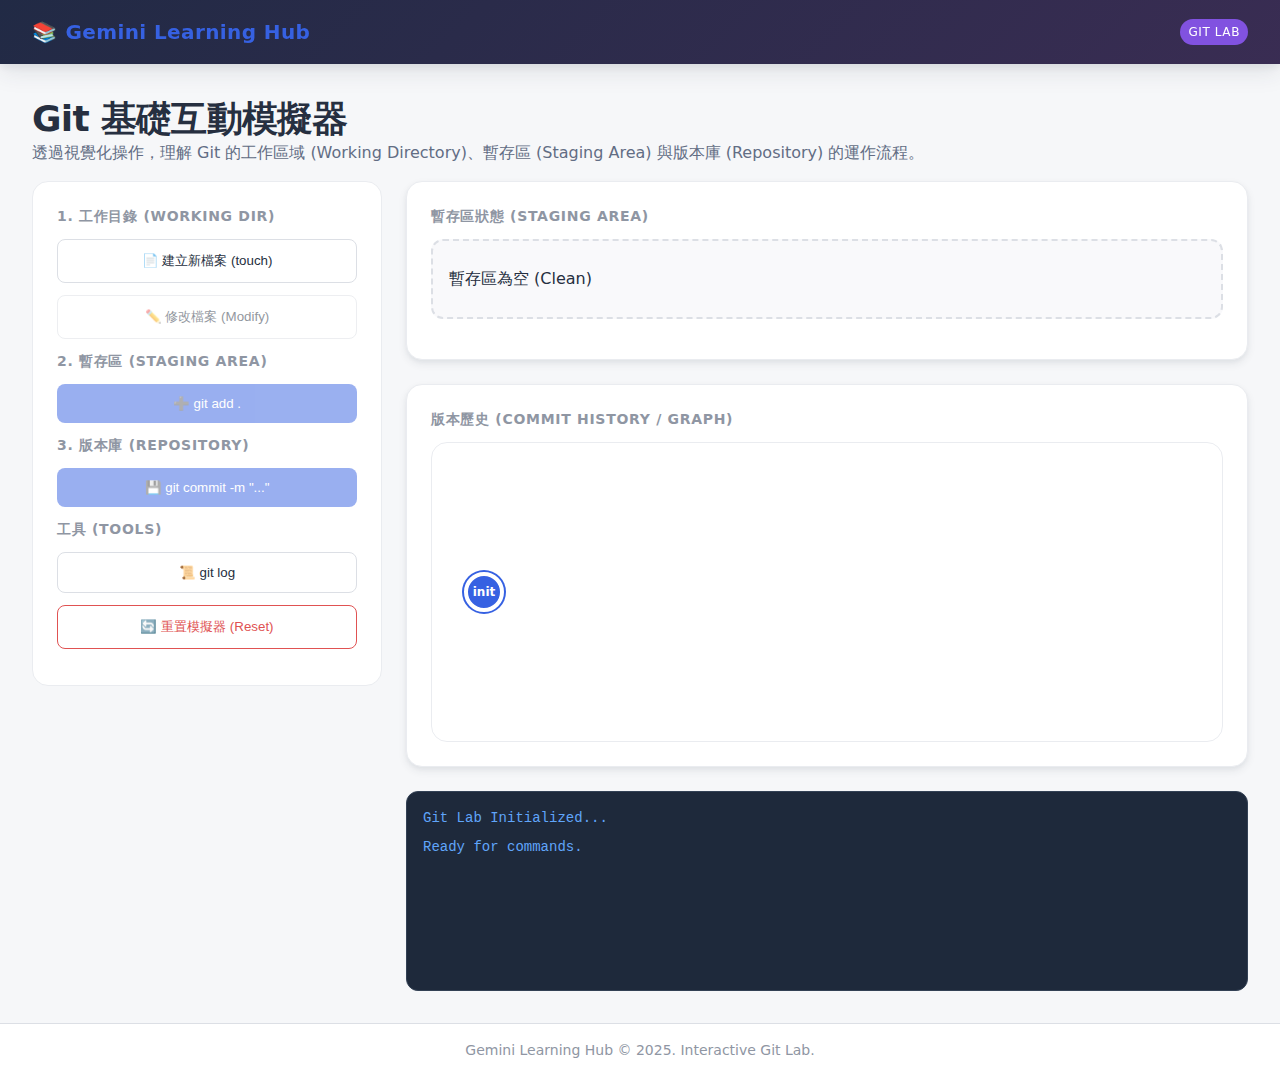
<file: git-lab.html>
<!DOCTYPE html>
<html lang="zh-Hant">

<head>
    <meta charset="UTF-8">
    <meta name="viewport" content="width=device-width, initial-scale=1.0">
    <meta name="description" content="互動式 Git 基礎模擬器 - 視覺化理解 Git add, commit, log 等核心概念。">
    <link rel="icon" href="favicon.ico" type="image/x-icon">
    <link rel="stylesheet" href="styles.css">
    <title>Git Basic Interactive Lab - Gemini Learning Hub</title>
    <style>
        /* Lab Specific Styles */
        .lab-container {
            display: grid;
            grid-template-columns: 1fr;
            gap: var(--space-6);
        }

        @media (min-width: 1024px) {
            .lab-container {
                grid-template-columns: 350px 1fr;
            }
        }

        .controls-panel {
            background: var(--color-surface);
            border-radius: var(--radius-xl);
            padding: var(--space-6);
            border: 1px solid var(--color-border-light);
            height: fit-content;
        }

        .visualization-panel {
            display: flex;
            flex-direction: column;
            gap: var(--space-6);
        }

        .git-graph {
            background: var(--color-surface);
            border-radius: var(--radius-xl);
            padding: var(--space-8);
            min-height: 300px;
            border: 1px solid var(--color-border-light);
            position: relative;
            display: flex;
            align-items: center;
            justify-content: flex-start;
            overflow-x: auto;
        }

        /* Git Commit Nodes */
        .commit-node {
            width: 40px;
            height: 40px;
            border-radius: 50%;
            background: var(--color-primary);
            border: 4px solid var(--color-surface);
            box-shadow: 0 0 0 2px var(--color-primary);
            position: relative;
            z-index: 2;
            flex-shrink: 0;
            display: flex;
            align-items: center;
            justify-content: center;
            color: white;
            font-weight: bold;
            font-size: var(--font-size-xs);
            transition: all var(--transition-spring);
        }

        .commit-line {
            height: 4px;
            background: var(--color-primary-light);
            width: 60px;
            flex-shrink: 0;
            margin: 0 -2px;
            z-index: 1;
            transform-origin: left;
            animation: growLine 0.5s ease-out forwards;
        }

        @keyframes growLine {
            from {
                transform: scaleX(0);
            }

            to {
                transform: scaleX(1);
            }
        }

        @keyframes popIn {
            from {
                transform: scale(0);
                opacity: 0;
            }

            to {
                transform: scale(1);
                opacity: 1;
            }
        }

        .commit-node.animate-pop {
            animation: popIn 0.5s cubic-bezier(0.175, 0.885, 0.32, 1.275) forwards;
        }

        /* Staging Area Visualization */
        .staging-area {
            display: flex;
            gap: var(--space-2);
            margin-bottom: var(--space-4);
            padding: var(--space-4);
            background: hsla(220, 20%, 96%, 0.5);
            border-radius: var(--radius-lg);
            border: 2px dashed var(--color-border);
            min-height: 80px;
            align-items: center;
            transition: all var(--transition-base);
        }

        .staging-area.active {
            border-color: var(--color-success);
            background: hsla(155, 65%, 45%, 0.05);
        }

        .file-item {
            background: white;
            padding: var(--space-2) var(--space-3);
            border-radius: var(--radius-md);
            border: 1px solid var(--color-border);
            font-size: var(--font-size-sm);
            display: flex;
            align-items: center;
            gap: var(--space-2);
            box-shadow: var(--shadow-sm);
            animation: fadeIn 0.3s ease-out;
        }

        .terminal {
            background: #1e293b;
            color: #e2e8f0;
            padding: var(--space-4);
            border-radius: var(--radius-lg);
            font-family: var(--font-mono);
            font-size: var(--font-size-sm);
            height: 200px;
            overflow-y: auto;
            border: 1px solid #334155;
        }

        .terminal-line {
            margin-bottom: var(--space-2);
            line-height: 1.5;
        }

        .terminal-line.command::before {
            content: '$ ';
            color: var(--color-success);
        }

        .terminal-line.success {
            color: #4ade80;
        }

        .terminal-line.info {
            color: #60a5fa;
        }

        .terminal-line.error {
            color: #f87171;
        }

        /* Interactive Buttons */
        .btn {
            display: inline-flex;
            align-items: center;
            justify-content: center;
            gap: var(--space-2);
            padding: var(--space-3) var(--space-4);
            border-radius: var(--radius-md);
            font-weight: var(--font-weight-medium);
            cursor: pointer;
            transition: all var(--transition-fast);
            border: none;
            width: 100%;
            margin-bottom: var(--space-3);
            text-align: left;
            position: relative;
            overflow: hidden;
        }

        .btn:disabled {
            opacity: 0.5;
            cursor: not-allowed;
        }

        .btn-primary {
            background: var(--color-primary);
            color: white;
        }

        .btn-primary:hover:not(:disabled) {
            background: var(--color-primary-dark);
            transform: translateY(-2px);
            box-shadow: var(--shadow-md);
        }

        .btn-outline {
            background: transparent;
            border: 1px solid var(--color-border);
            color: var(--color-text-primary);
        }

        .btn-outline:hover:not(:disabled) {
            background: var(--color-background);
            border-color: var(--color-primary);
            color: var(--color-primary);
        }

        .section-title {
            font-size: var(--font-size-sm);
            text-transform: uppercase;
            letter-spacing: 0.05em;
            color: var(--color-text-muted);
            margin-bottom: var(--space-3);
            font-weight: var(--font-weight-bold);
        }
    </style>
</head>

<body>
    <!-- Navigation -->
    <nav class="navbar" role="navigation" aria-label="主導覽">
        <div class="navbar__container">
            <a href="index.html" class="navbar__brand">
                <div class="navbar__logo">
                    <span aria-hidden="true">📚</span>
                    Gemini Learning Hub
                </div>
            </a>
            <span class="navbar__badge">Git Lab</span>
        </div>
    </nav>

    <!-- Main Content -->
    <main class="main">
        <div class="main__container">

            <header class="mb-8">
                <h1 class="text-3xl font-bold mb-2">Git 基礎互動模擬器</h1>
                <p class="text-slate-600">透過視覺化操作，理解 Git 的工作區域 (Working Directory)、暫存區 (Staging Area) 與版本庫 (Repository)
                    的運作流程。</p>
            </header>

            <div class="lab-container">
                <!-- Controls Panel -->
                <aside class="controls-panel">
                    <div class="mb-6">
                        <div class="section-title">1. 工作目錄 (Working Dir)</div>
                        <button id="btn-create-file" class="btn btn-outline" onclick="lab.createFile()">
                            <span>📄 建立新檔案 (touch)</span>
                        </button>
                        <button id="btn-modify-file" class="btn btn-outline" onclick="lab.modifyFile()" disabled>
                            <span>✏️ 修改檔案 (Modify)</span>
                        </button>
                    </div>

                    <div class="mb-6">
                        <div class="section-title">2. 暫存區 (Staging Area)</div>
                        <button id="btn-git-add" class="btn btn-primary" onclick="lab.gitAdd()" disabled>
                            <span>➕ git add .</span>
                        </button>
                    </div>

                    <div class="mb-6">
                        <div class="section-title">3. 版本庫 (Repository)</div>
                        <button id="btn-git-commit" class="btn btn-primary" onclick="lab.gitCommit()" disabled>
                            <span>💾 git commit -m "..."</span>
                        </button>
                    </div>

                    <div>
                        <div class="section-title">工具 (Tools)</div>
                        <button class="btn btn-outline" onclick="lab.gitLog()">
                            <span>📜 git log</span>
                        </button>
                        <button class="btn btn-outline"
                            style="color: var(--color-error); border-color: var(--color-error);" onclick="lab.reset()">
                            <span>🔄 重置模擬器 (Reset)</span>
                        </button>
                    </div>
                </aside>

                <!-- Visualization Panel -->
                <section class="visualization-panel">

                    <!-- Staging Visualization -->
                    <div class="card">
                        <div class="section-title">暫存區狀態 (Staging Area)</div>
                        <div id="staging-area" class="staging-area">
                            <span class="text-slate-400 text-sm italic w-full text-center empty-msg">暫存區為空
                                (Clean)</span>
                        </div>
                    </div>

                    <!-- Repository Graph -->
                    <div class="card">
                        <div class="section-title">版本歷史 (Commit History / Graph)</div>
                        <div id="git-graph" class="git-graph">
                            <!-- Commits will appear here -->
                            <div class="commit-node animate-pop" title="Initial Commit">init</div>
                        </div>
                    </div>

                    <!-- Terminal Output -->
                    <div class="terminal" id="terminal">
                        <div class="terminal-line info">Git Lab Initialized...</div>
                        <div class="terminal-line info">Ready for commands.</div>
                    </div>
                </section>
            </div>

        </div>
    </main>

    <!-- Footer -->
    <footer class="footer">
        <div class="footer__content">
            Gemini Learning Hub &copy; 2025. Interactive Git Lab.
        </div>
    </footer>

    <script>
        /**
         * Git Lab Controller
         */
        const lab = {
            state: {
                files: [],      // Files in working directory
                staged: [],     // Files in staging area
                commits: 1,     // Commit count (start at 1 for init)
                isDirty: false  // Any modifications?
            },

            // Elements
            elements: {
                staging: document.getElementById('staging-area'),
                graph: document.getElementById('git-graph'),
                terminal: document.getElementById('terminal'),
                btnAdd: document.getElementById('btn-git-add'),
                btnCommit: document.getElementById('btn-git-commit'),
                btnModify: document.getElementById('btn-modify-file')
            },

            // Log Logic
            log(msg, type = 'info', isCommand = false) {
                const line = document.createElement('div');
                line.className = `terminal-line ${type} ${isCommand ? 'command cursor-pointer hover:underline' : ''}`;
                line.textContent = msg;

                if (isCommand) {
                    line.title = '點擊複製指令';
                    line.onclick = () => {
                        navigator.clipboard.writeText(msg).then(() => {
                            // 暫時顯示複製成功
                            const originalText = line.textContent;
                            line.textContent = `${msg}  ✅ 已複製!`;
                            setTimeout(() => {
                                line.textContent = originalText;
                            }, 1000);
                        });
                    };
                }

                this.elements.terminal.appendChild(line);
                this.elements.terminal.scrollTop = this.elements.terminal.scrollHeight;
            },

            // Action: Create File
            createFile() {
                const fileName = `file_${this.state.files.length + 1}.txt`;
                this.state.files.push(fileName);
                this.state.isDirty = true;

                this.log(`touch ${fileName}`, 'command', true);
                this.log(`Created ${fileName} in working directory.`, 'success');

                this.updateUI();
            },

            // Action: git add
            gitAdd() {
                if (!this.state.isDirty) return;

                const newFiles = this.state.files.filter(f => !this.state.staged.includes(f));
                this.state.staged = [...this.state.staged, ...newFiles];
                this.state.isDirty = false;

                this.log('git add .', 'command', true);
                this.log(`Added ${newFiles.length} file(s) to staging area.`, 'success');

                this.renderStaging();
                this.updateUI();
            },

            // Action: git commit
            gitCommit() {
                if (this.state.staged.length === 0) return;

                this.state.commits++;
                const fileCount = this.state.staged.length;
                this.state.staged = []; // Clear staging

                const msg = `feat: add ${fileCount} files`;
                this.log(`git commit -m "${msg}"`, 'command', true);
                this.log(`[main ${this.generateHash()}] ${msg}`, 'success');

                this.addCommitNode(this.state.commits);
                this.renderStaging(); // Will clear it
                this.updateUI();
            },

            // Helper: Generate fake hash
            generateHash() {
                return Math.random().toString(16).substr(2, 7);
            },

            // Render Staging Area
            renderStaging() {
                this.elements.staging.innerHTML = '';

                if (this.state.staged.length === 0) {
                    this.elements.staging.innerHTML = '<span class="text-slate-400 text-sm italic w-full text-center empty-msg">暫存區為空 (Clean)</span>';
                    this.elements.staging.classList.remove('active');
                } else {
                    this.elements.staging.classList.add('active');
                    this.state.staged.forEach(file => {
                        const el = document.createElement('div');
                        el.className = 'file-item';
                        el.innerHTML = `<span>📄 ${file}</span>`;
                        this.elements.staging.appendChild(el);
                    });
                }
            },

            // Add Commit Node to Graph
            addCommitNode(count) {
                // Add connector line
                const line = document.createElement('div');
                line.className = 'commit-line';
                this.elements.graph.appendChild(line);

                // Add node
                const node = document.createElement('div');
                node.className = 'commit-node animate-pop';
                node.textContent = `c${count}`;
                node.title = `Commit #${count}`;
                this.elements.graph.appendChild(node);

                // Scroll to right
                setTimeout(() => {
                    this.elements.graph.scrollLeft = this.elements.graph.scrollWidth;
                }, 100);
            },

            // Action: git log
            gitLog() {
                this.log('git log --oneline', 'command', true);
                for (let i = this.state.commits; i >= 1; i--) {
                    const hash = i === 1 ? 'init' : this.generateHash();
                    const desc = i === 1 ? 'Initial commit' : `feat: add files (commit ${i})`;
                    this.log(`${hash} ${desc}`, 'info');
                }
            },

            // Action: Reset
            reset() {
                this.state = {
                    files: [],
                    staged: [],
                    commits: 1,
                    isDirty: false
                };

                this.elements.terminal.innerHTML = '';
                this.log('System reset.', 'error');

                // Reset Graph
                this.elements.graph.innerHTML = '<div class="commit-node animate-pop" title="Initial Commit">init</div>';

                this.renderStaging();
                this.updateUI();
            },

            // Update Button States
            updateUI() {
                // Enable Add if there are modified/new files (In this simplified lab, only 'createFile' makes it dirty)
                // Actually, 'isDirty' tracks if we have unstaged changes
                this.elements.btnAdd.disabled = !this.state.isDirty;

                // Enable Commit if staging has files
                this.elements.btnCommit.disabled = this.state.staged.length === 0;

                // Simple check for modify (mock)
                this.elements.btnModify.disabled = this.state.files.length === 0 || this.state.staged.length > 0;
            },

            // Mock Modify
            modifyFile() {
                // Not fully implemented logic for simplicity, just logging
                this.log('File modified.', 'info');
                this.state.isDirty = true;
                this.updateUI();
            }
        };
    </script>
</body>

</html>
</file>
<file: styles.css>
/**
 * =============================================================================
 * GEMINI LEARNING HUB - 全域設計系統 (Global Design System)
 * Version: 1.0.0
 * =============================================================================
 * 
 * 此設計系統遵循以下原則：
 * - Premium & State-of-the-art 視覺風格
 * - 卡片式佈局 (Card-based Layout)
 * - 豐富的微動效 (Micro-interactions)
 * - 高對比度且易於閱讀
 */

/* ==========================================================================
   1. CSS 變數 - 設計 Tokens (Design Tokens)
   ========================================================================== */
:root {
  /* ----- 主色調 (Primary Colors) ----- */
  --color-primary: hsl(225, 75%, 55%);
  /* 主要強調色 - 深藍 */
  --color-primary-light: hsl(225, 75%, 65%);
  --color-primary-dark: hsl(225, 75%, 45%);
  --color-primary-glow: hsla(225, 75%, 55%, 0.35);

  /* ----- 輔助色 (Accent Colors) ----- */
  --color-accent: hsl(260, 70%, 60%);
  /* 紫色強調 */
  --color-accent-light: hsl(260, 70%, 75%);
  --color-accent-glow: hsla(260, 70%, 60%, 0.3);

  --color-success: hsl(155, 65%, 45%);
  /* 成功 - 翠綠 */
  --color-warning: hsl(40, 90%, 55%);
  /* 警告 - 金黃 */
  --color-error: hsl(0, 70%, 60%);
  /* 錯誤 - 紅 */
  --color-info: hsl(195, 75%, 50%);
  /* 資訊 - 天藍 */

  /* ----- 中性色 (Neutral Colors) ----- */
  --color-background: hsl(220, 20%, 97%);
  /* 頁面背景 */
  --color-surface: hsl(0, 0%, 100%);
  /* 卡片表面 */
  --color-surface-elevated: hsl(220, 15%, 99%);

  --color-text-primary: hsl(220, 25%, 20%);
  /* 主要文字 */
  --color-text-secondary: hsl(220, 15%, 45%);
  /* 次要文字 */
  --color-text-muted: hsl(220, 10%, 60%);
  /* 低調文字 */
  --color-text-inverse: hsl(0, 0%, 100%);
  /* 反相文字 */

  --color-border: hsl(220, 15%, 88%);
  --color-border-light: hsl(220, 15%, 93%);
  --color-divider: hsl(220, 15%, 92%);

  /* ----- 漸層 (Gradients) ----- */
  --gradient-primary: linear-gradient(135deg, var(--color-primary), var(--color-accent));
  --gradient-surface: linear-gradient(180deg, var(--color-surface) 0%, var(--color-surface-elevated) 100%);
  --gradient-header: linear-gradient(135deg, hsl(225, 35%, 20%) 0%, hsl(260, 30%, 25%) 100%);
  --gradient-glow: radial-gradient(ellipse at 50% 0%, var(--color-primary-glow) 0%, transparent 70%);

  /* ----- 陰影 (Shadows) ----- */
  --shadow-xs: 0 1px 2px hsla(220, 30%, 20%, 0.04);
  --shadow-sm: 0 2px 4px hsla(220, 30%, 20%, 0.06);
  --shadow-md: 0 4px 8px hsla(220, 30%, 20%, 0.08),
    0 2px 4px hsla(220, 30%, 20%, 0.04);
  --shadow-lg: 0 8px 24px hsla(220, 30%, 20%, 0.1),
    0 4px 8px hsla(220, 30%, 20%, 0.06);
  --shadow-xl: 0 16px 48px hsla(220, 30%, 20%, 0.12),
    0 8px 16px hsla(220, 30%, 20%, 0.08);
  --shadow-glow: 0 0 20px var(--color-primary-glow);
  --shadow-card-hover: 0 20px 40px hsla(220, 30%, 20%, 0.15),
    0 8px 16px hsla(220, 30%, 20%, 0.1);

  /* ----- 字體 (Typography) ----- */
  --font-sans: 'Inter', 'Noto Sans TC', system-ui, -apple-system, sans-serif;
  --font-mono: 'JetBrains Mono', 'Fira Code', ui-monospace, monospace;

  --font-size-xs: 0.75rem;
  /* 12px */
  --font-size-sm: 0.875rem;
  /* 14px */
  --font-size-base: 1rem;
  /* 16px */
  --font-size-lg: 1.125rem;
  /* 18px */
  --font-size-xl: 1.25rem;
  /* 20px */
  --font-size-2xl: 1.5rem;
  /* 24px */
  --font-size-3xl: 1.875rem;
  /* 30px */
  --font-size-4xl: 2.25rem;
  /* 36px */

  --font-weight-normal: 400;
  --font-weight-medium: 500;
  --font-weight-semibold: 600;
  --font-weight-bold: 700;

  --line-height-tight: 1.25;
  --line-height-normal: 1.5;
  --line-height-relaxed: 1.75;

  --letter-spacing-tight: -0.02em;
  --letter-spacing-normal: 0;
  --letter-spacing-wide: 0.02em;

  /* ----- 間距 (Spacing) ----- */
  --space-1: 0.25rem;
  /* 4px */
  --space-2: 0.5rem;
  /* 8px */
  --space-3: 0.75rem;
  /* 12px */
  --space-4: 1rem;
  /* 16px */
  --space-5: 1.25rem;
  /* 20px */
  --space-6: 1.5rem;
  /* 24px */
  --space-8: 2rem;
  /* 32px */
  --space-10: 2.5rem;
  /* 40px */
  --space-12: 3rem;
  /* 48px */
  --space-16: 4rem;
  /* 64px */

  /* ----- 圓角 (Border Radius) ----- */
  --radius-sm: 0.375rem;
  /* 6px */
  --radius-md: 0.5rem;
  /* 8px */
  --radius-lg: 0.75rem;
  /* 12px */
  --radius-xl: 1rem;
  /* 16px */
  --radius-2xl: 1.5rem;
  /* 24px */
  --radius-full: 9999px;

  /* ----- 動畫 (Animations) ----- */
  --transition-fast: 150ms ease;
  --transition-base: 250ms ease;
  --transition-slow: 400ms ease;
  --transition-spring: 400ms cubic-bezier(0.34, 1.56, 0.64, 1);

  /* ----- 佈局 (Layout) ----- */
  --container-max: 1280px;
  --header-height: 4rem;
  --sidebar-width: 280px;
}

/* ==========================================================================
   2. 基礎樣式 (Base Styles)
   ========================================================================== */
@import url('https://fonts.googleapis.com/css2?family=Inter:wght@300;400;500;600;700&family=Noto+Sans+TC:wght@300;400;500;700&family=JetBrains+Mono:wght@400;500;600&display=swap');

*,
*::before,
*::after {
  box-sizing: border-box;
  margin: 0;
  padding: 0;
}

html {
  font-size: 16px;
  scroll-behavior: smooth;
  -webkit-font-smoothing: antialiased;
  -moz-osx-font-smoothing: grayscale;
}

body {
  font-family: var(--font-sans);
  font-size: var(--font-size-base);
  font-weight: var(--font-weight-normal);
  line-height: var(--line-height-normal);
  color: var(--color-text-primary);
  background-color: var(--color-background);
  min-height: 100vh;
  display: flex;
  flex-direction: column;
}

/* 滾動條樣式 */
::-webkit-scrollbar {
  width: 10px;
  height: 10px;
}

::-webkit-scrollbar-track {
  background: var(--color-border-light);
  border-radius: var(--radius-full);
}

::-webkit-scrollbar-thumb {
  background: var(--color-border);
  border-radius: var(--radius-full);
  border: 2px solid var(--color-border-light);
  transition: background var(--transition-fast);
}

::-webkit-scrollbar-thumb:hover {
  background: var(--color-text-muted);
}

/* ==========================================================================
   3. 排版 (Typography)
   ========================================================================== */
h1,
h2,
h3,
h4,
h5,
h6 {
  font-weight: var(--font-weight-bold);
  line-height: var(--line-height-tight);
  letter-spacing: var(--letter-spacing-tight);
  color: var(--color-text-primary);
}

h1 {
  font-size: var(--font-size-4xl);
}

h2 {
  font-size: var(--font-size-3xl);
}

h3 {
  font-size: var(--font-size-2xl);
}

h4 {
  font-size: var(--font-size-xl);
}

h5 {
  font-size: var(--font-size-lg);
}

h6 {
  font-size: var(--font-size-base);
}

p {
  margin-bottom: var(--space-4);
  color: var(--color-text-secondary);
}

a {
  color: var(--color-primary);
  text-decoration: none;
  transition: color var(--transition-fast);
}

a:hover {
  color: var(--color-primary-dark);
}

code,
pre {
  font-family: var(--font-mono);
  font-size: 0.9em;
}

code {
  background-color: hsla(225, 30%, 50%, 0.08);
  padding: 0.2em 0.4em;
  border-radius: var(--radius-sm);
  color: var(--color-primary-dark);
}

pre {
  background-color: hsl(220, 20%, 15%);
  color: hsl(220, 20%, 90%);
  padding: var(--space-4);
  border-radius: var(--radius-lg);
  overflow-x: auto;
}

pre code {
  background-color: transparent;
  padding: 0;
  color: inherit;
}

/* ==========================================================================
   4. 佈局元件 (Layout Components)
   ========================================================================== */
.container {
  width: 100%;
  max-width: var(--container-max);
  margin-inline: auto;
  padding-inline: var(--space-4);
}

@media (min-width: 640px) {
  .container {
    padding-inline: var(--space-6);
  }
}

@media (min-width: 1024px) {
  .container {
    padding-inline: var(--space-8);
  }
}

/* Grid 系統 */
.grid {
  display: grid;
  gap: var(--space-6);
}

.grid-cols-1 {
  grid-template-columns: repeat(1, 1fr);
}

.grid-cols-2 {
  grid-template-columns: repeat(2, 1fr);
}

.grid-cols-3 {
  grid-template-columns: repeat(3, 1fr);
}

.grid-cols-4 {
  grid-template-columns: repeat(4, 1fr);
}

@media (min-width: 640px) {
  .sm\:grid-cols-2 {
    grid-template-columns: repeat(2, 1fr);
  }
}

@media (min-width: 1024px) {
  .lg\:grid-cols-2 {
    grid-template-columns: repeat(2, 1fr);
  }

  .lg\:grid-cols-3 {
    grid-template-columns: repeat(3, 1fr);
  }
}

/* ==========================================================================
   5. 卡片元件 (Card Component)
   ========================================================================== */
.card {
  background: var(--color-surface);
  border-radius: var(--radius-xl);
  box-shadow: var(--shadow-md);
  border: 1px solid var(--color-border-light);
  padding: var(--space-6);
  position: relative;
  overflow: hidden;
  transition: transform var(--transition-base),
    box-shadow var(--transition-base),
    border-color var(--transition-base);
}

.card::before {
  content: '';
  position: absolute;
  inset: 0;
  background: var(--gradient-glow);
  opacity: 0;
  transition: opacity var(--transition-slow);
  pointer-events: none;
}

.card:hover {
  transform: translateY(-6px);
  box-shadow: var(--shadow-card-hover);
  border-color: var(--color-primary-light);
}

.card:hover::before {
  opacity: 1;
}

/* 卡片變體 - 帶有左側強調邊框 */
.card--accent {
  border-left: 4px solid var(--color-primary);
  border-radius: var(--radius-sm) var(--radius-xl) var(--radius-xl) var(--radius-sm);
}

.card--accent.card--blue {
  border-left-color: hsl(210, 80%, 55%);
}

.card--accent.card--indigo {
  border-left-color: hsl(245, 70%, 60%);
}

.card--accent.card--red {
  border-left-color: hsl(0, 75%, 60%);
}

.card--accent.card--sky {
  border-left-color: hsl(195, 85%, 50%);
}

.card--accent.card--emerald {
  border-left-color: hsl(155, 65%, 45%);
}

.card--accent.card--slate {
  border-left-color: hsl(215, 20%, 50%);
}

.card--accent.card--amber {
  border-left-color: hsl(40, 90%, 50%);
}

.card--accent.card--purple {
  border-left-color: hsl(270, 70%, 60%);
}

/* 卡片頭部 */
.card__header {
  display: flex;
  align-items: flex-start;
  gap: var(--space-4);
  margin-bottom: var(--space-4);
}

.card__icon {
  font-size: var(--font-size-4xl);
  line-height: 1;
  flex-shrink: 0;
  transition: transform var(--transition-spring);
}

/* 卡片 Hover 時圖示彈跳動畫 */
.card:hover .card__icon {
  transform: scale(1.15) rotate(-5deg);
}

.card__content {
  flex: 1;
  min-width: 0;
}

.card__title {
  font-size: var(--font-size-xl);
  font-weight: var(--font-weight-bold);
  color: var(--color-text-primary);
  margin-bottom: var(--space-2);
  transition: color var(--transition-fast);
}

/* 卡片 Hover 時標題變色 */
.card:hover .card__title {
  color: var(--color-primary);
}

.card__description {
  font-size: var(--font-size-sm);
  color: var(--color-text-secondary);
  line-height: var(--line-height-relaxed);
  margin-bottom: 0;
}

/* 卡片箭頭指示器 */
.card::after {
  content: '→';
  position: absolute;
  right: var(--space-6);
  top: 50%;
  transform: translateY(-50%) translateX(-10px);
  font-size: var(--font-size-xl);
  color: var(--color-text-muted);
  opacity: 0;
  transition: opacity var(--transition-base), transform var(--transition-base);
}

.card:hover::after {
  opacity: 1;
  transform: translateY(-50%) translateX(0);
}

/* ==========================================================================
   6. 標籤元件 (Tag Component)
   ========================================================================== */
.tag-group {
  display: flex;
  flex-wrap: wrap;
  gap: var(--space-2);
  margin-top: var(--space-3);
}

.tag {
  display: inline-flex;
  align-items: center;
  font-size: var(--font-size-xs);
  font-weight: var(--font-weight-medium);
  padding: var(--space-1) var(--space-2);
  border-radius: var(--radius-md);
  background-color: hsla(225, 50%, 50%, 0.1);
  color: var(--color-primary);
  transition: background-color var(--transition-fast),
    transform var(--transition-fast);
}

.tag:hover {
  background-color: hsla(225, 50%, 50%, 0.18);
  transform: scale(1.02);
}

/* Tag 顏色變體 */
.tag--blue {
  background-color: hsla(210, 80%, 55%, 0.12);
  color: hsl(210, 75%, 45%);
}

.tag--indigo {
  background-color: hsla(245, 70%, 60%, 0.12);
  color: hsl(245, 60%, 50%);
}

.tag--red {
  background-color: hsla(0, 75%, 60%, 0.12);
  color: hsl(0, 65%, 50%);
}

.tag--sky {
  background-color: hsla(195, 85%, 50%, 0.12);
  color: hsl(195, 75%, 40%);
}

.tag--emerald {
  background-color: hsla(155, 65%, 45%, 0.12);
  color: hsl(155, 55%, 35%);
}

.tag--slate {
  background-color: hsla(215, 20%, 50%, 0.12);
  color: hsl(215, 20%, 40%);
}

.tag--amber {
  background-color: hsla(40, 90%, 50%, 0.12);
  color: hsl(35, 80%, 40%);
}

.tag--purple {
  background-color: hsla(270, 70%, 60%, 0.12);
  color: hsl(270, 60%, 50%);
}

/* ==========================================================================
   7. 導覽列 (Navigation)
   ========================================================================== */
.navbar {
  position: sticky;
  top: 0;
  z-index: 100;
  background: var(--gradient-header);
  color: var(--color-text-inverse);
  height: var(--header-height);
  box-shadow: var(--shadow-lg);
  backdrop-filter: blur(10px);
}

.navbar__container {
  max-width: var(--container-max);
  margin-inline: auto;
  padding-inline: var(--space-4);
  height: 100%;
  display: flex;
  align-items: center;
  justify-content: space-between;
}

@media (min-width: 640px) {
  .navbar__container {
    padding-inline: var(--space-6);
  }
}

@media (min-width: 1024px) {
  .navbar__container {
    padding-inline: var(--space-8);
  }
}

.navbar__brand {
  display: flex;
  align-items: center;
  gap: var(--space-3);
}

.navbar__logo {
  font-size: var(--font-size-xl);
  font-weight: var(--font-weight-bold);
  letter-spacing: var(--letter-spacing-wide);
  display: flex;
  align-items: center;
  gap: var(--space-2);
}

.navbar__badge {
  font-size: var(--font-size-xs);
  font-weight: var(--font-weight-medium);
  background: var(--color-accent);
  padding: var(--space-1) var(--space-2);
  border-radius: var(--radius-full);
  text-transform: uppercase;
  letter-spacing: 0.05em;
}

/* ==========================================================================
   8. 頁首區塊 (Hero Section)
   ========================================================================== */
.hero {
  background: var(--color-surface);
  border-radius: var(--radius-xl);
  box-shadow: var(--shadow-md);
  padding: var(--space-8);
  margin-bottom: var(--space-8);
  border-left: 4px solid var(--color-primary);
  position: relative;
  overflow: hidden;
}

.hero::after {
  content: '';
  position: absolute;
  top: -50%;
  right: -10%;
  width: 400px;
  height: 400px;
  background: var(--gradient-glow);
  border-radius: 50%;
  opacity: 0.5;
  pointer-events: none;
}

.hero__title {
  font-size: var(--font-size-3xl);
  font-weight: var(--font-weight-bold);
  color: var(--color-text-primary);
  margin-bottom: var(--space-4);
  position: relative;
}

.hero__description {
  font-size: var(--font-size-lg);
  color: var(--color-text-secondary);
  line-height: var(--line-height-relaxed);
  max-width: 65ch;
  position: relative;
  margin-bottom: 0;
}

/* ==========================================================================
   9. 頁腳 (Footer)
   ========================================================================== */
.footer {
  margin-top: auto;
  background: var(--color-surface);
  border-top: 1px solid var(--color-border);
  padding: var(--space-4) 0;
}

.footer__content {
  max-width: var(--container-max);
  margin-inline: auto;
  padding-inline: var(--space-4);
  text-align: center;
  font-size: var(--font-size-sm);
  color: var(--color-text-muted);
}

/* ==========================================================================
   10. 主要內容區 (Main Content Area)
   ========================================================================== */
.main {
  flex: 1;
  background: var(--color-background);
  padding: var(--space-6);
}

@media (min-width: 640px) {
  .main {
    padding: var(--space-8);
  }
}

.main__container {
  max-width: var(--container-max);
  margin-inline: auto;
}

/* ==========================================================================
   11. 動畫與過渡 (Animations & Transitions)
   ========================================================================== */

/* 淡入 */
@keyframes fadeIn {
  from {
    opacity: 0;
    transform: translateY(10px);
  }

  to {
    opacity: 1;
    transform: translateY(0);
  }
}

.animate-fadeIn {
  animation: fadeIn var(--transition-slow) ease-out forwards;
}

/* 交錯淡入 - 適用於動態插入的內容 */
.stagger-fade>.link-block {
  animation: fadeIn var(--transition-slow) ease-out both;
}

.stagger-fade>.link-block:nth-child(1) {
  animation-delay: 50ms;
}

.stagger-fade>.link-block:nth-child(2) {
  animation-delay: 125ms;
}

.stagger-fade>.link-block:nth-child(3) {
  animation-delay: 200ms;
}

.stagger-fade>.link-block:nth-child(4) {
  animation-delay: 275ms;
}

.stagger-fade>.link-block:nth-child(5) {
  animation-delay: 350ms;
}

.stagger-fade>.link-block:nth-child(6) {
  animation-delay: 425ms;
}

.stagger-fade>.link-block:nth-child(7) {
  animation-delay: 500ms;
}

.stagger-fade>.link-block:nth-child(8) {
  animation-delay: 575ms;
}

/* 發光脈衝 */
@keyframes pulse-glow {

  0%,
  100% {
    box-shadow: 0 0 0 0 var(--color-primary-glow);
  }

  50% {
    box-shadow: 0 0 20px 8px var(--color-primary-glow);
  }
}

.animate-pulse-glow {
  animation: pulse-glow 2s ease-in-out infinite;
}

/* 連結區塊 - 無樣式 */
.link-block {
  display: block;
  text-decoration: none;
  color: inherit;
}

.link-block:hover {
  color: inherit;
}

/* ==========================================================================
   12. 輔助類別 (Utility Classes)
   ========================================================================== */
.text-center {
  text-align: center;
}

.text-left {
  text-align: left;
}

.text-right {
  text-align: right;
}

.visually-hidden {
  position: absolute;
  width: 1px;
  height: 1px;
  padding: 0;
  margin: -1px;
  overflow: hidden;
  clip: rect(0, 0, 0, 0);
  border: 0;
}

.truncate {
  overflow: hidden;
  text-overflow: ellipsis;
  white-space: nowrap;
}

.cursor-pointer {
  cursor: pointer;
}

.hover\:underline:hover {
  text-decoration: underline;
}
</file>
